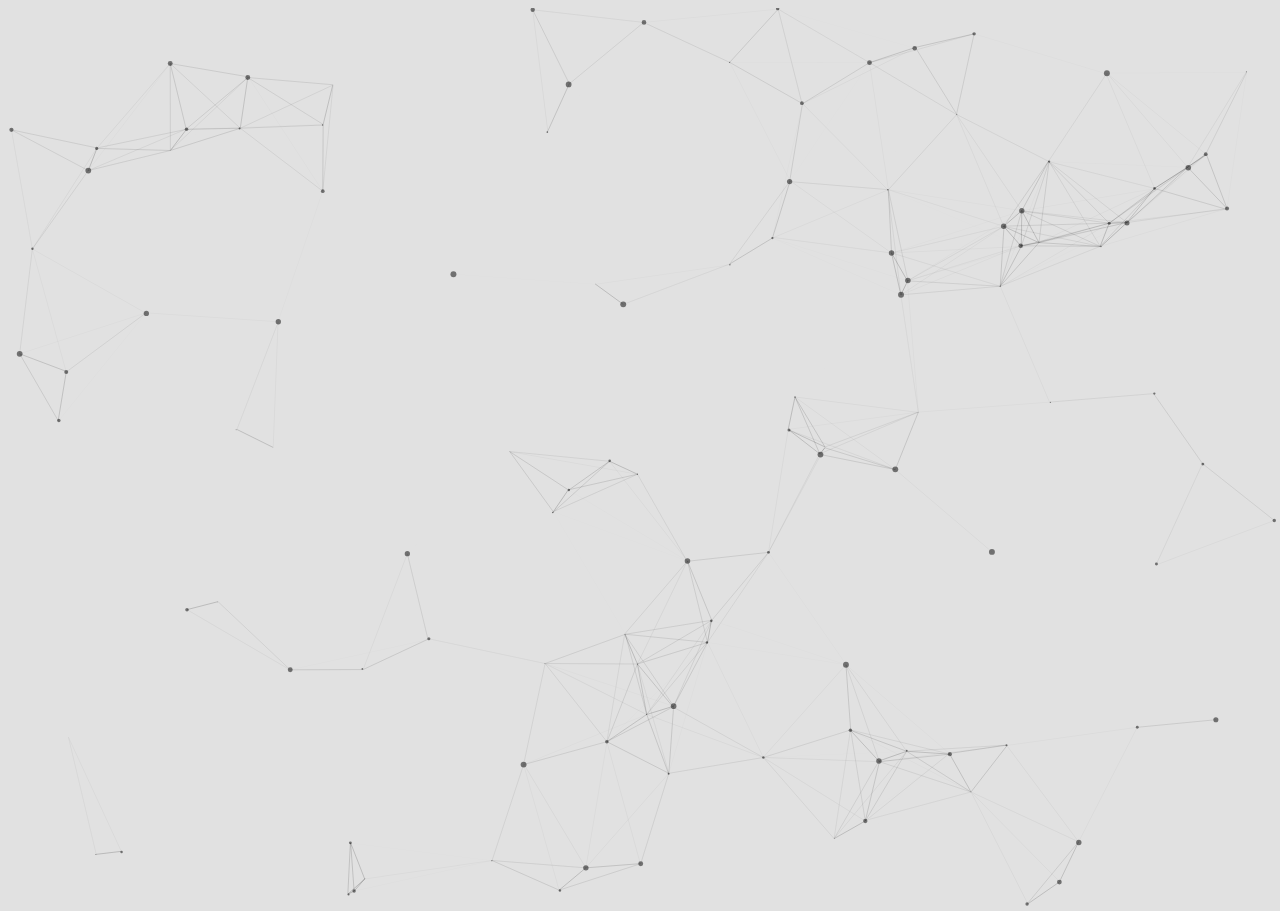
<file: js/particles/demo/index.html>
<!DOCTYPE html>
<html lang="pt">

<head>
  <meta charset="utf-8">
  <title>particles.js</title>
  <meta name="viewport" content="width=device-width, initial-scale=1">
  <link rel="stylesheet" media="screen" href="css/style.css">
</head>

<body>

  <!-- particles.js container -->
  <div id="particles-js" class="tamanho"></div>

  <!-- scripts -->
  <script src="../particles.js"></script>
  <script src="js/app.js"></script>


</body>

</html>
</file>
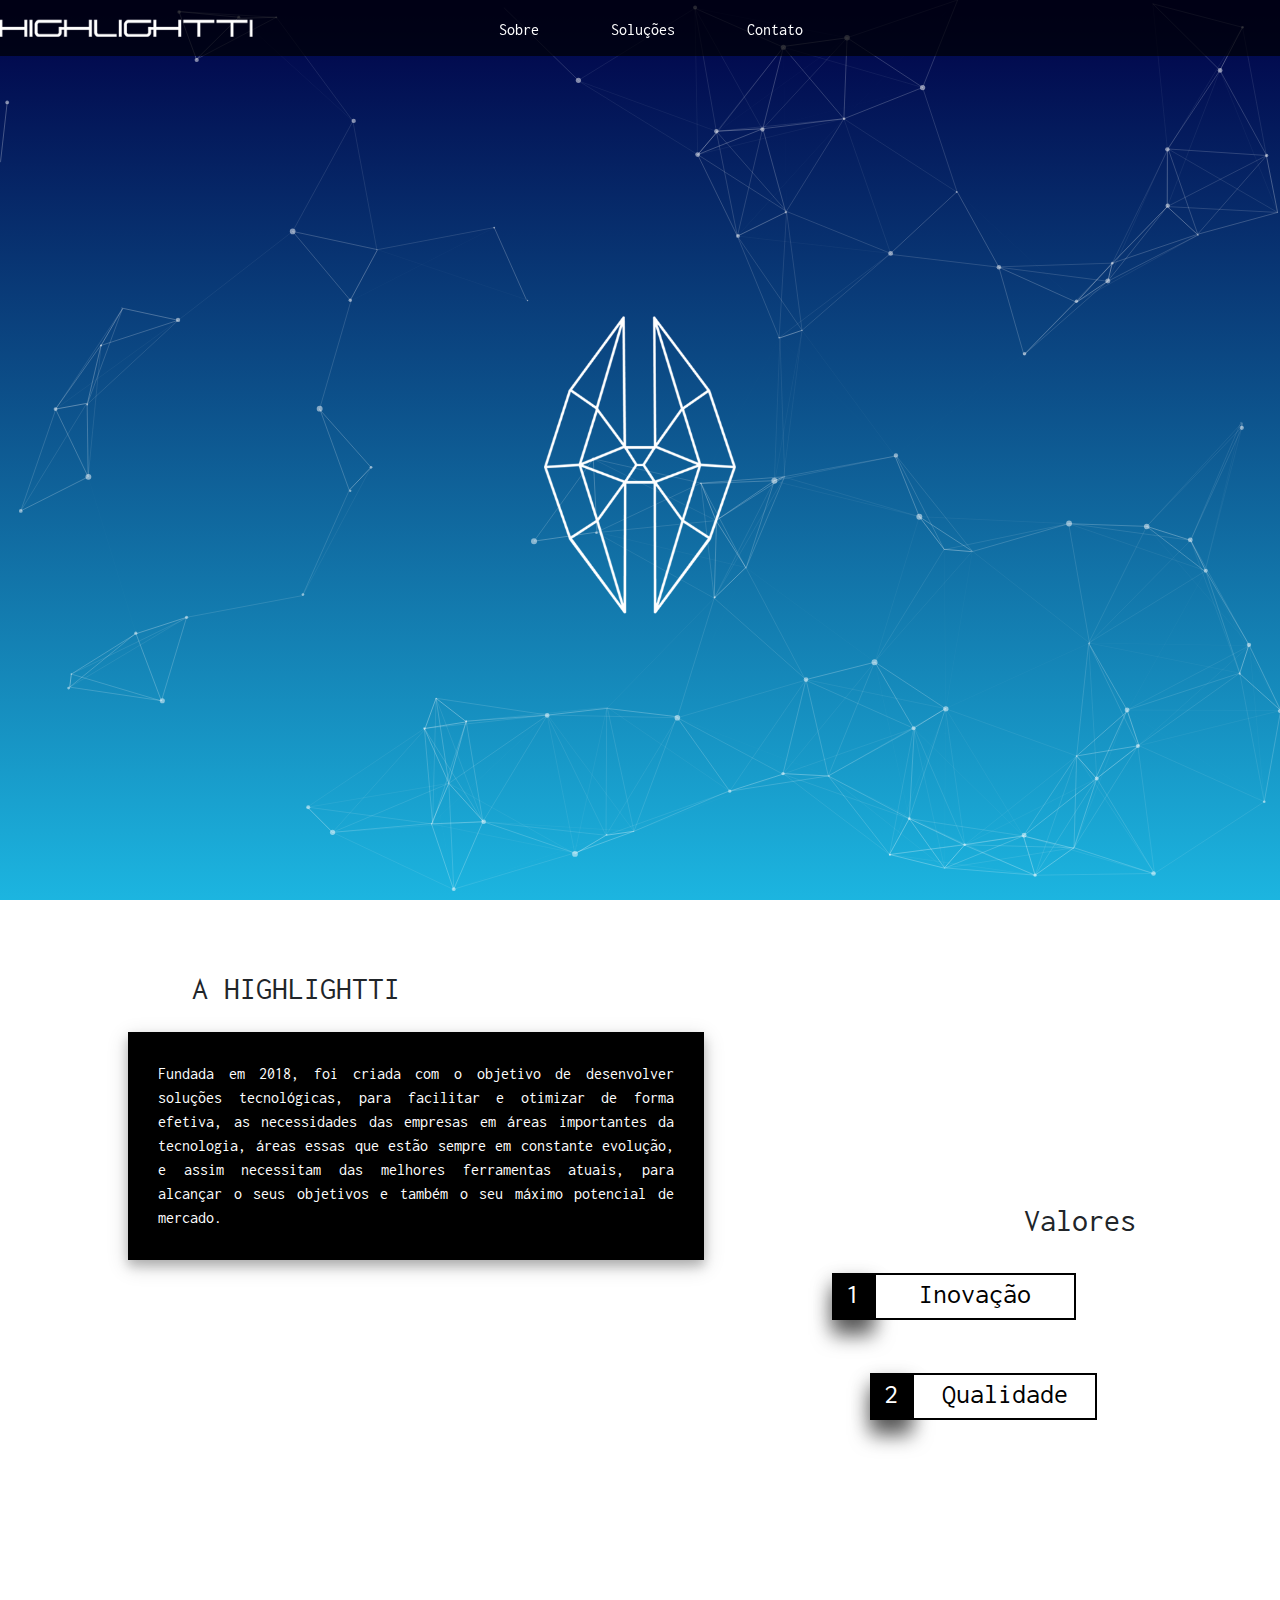
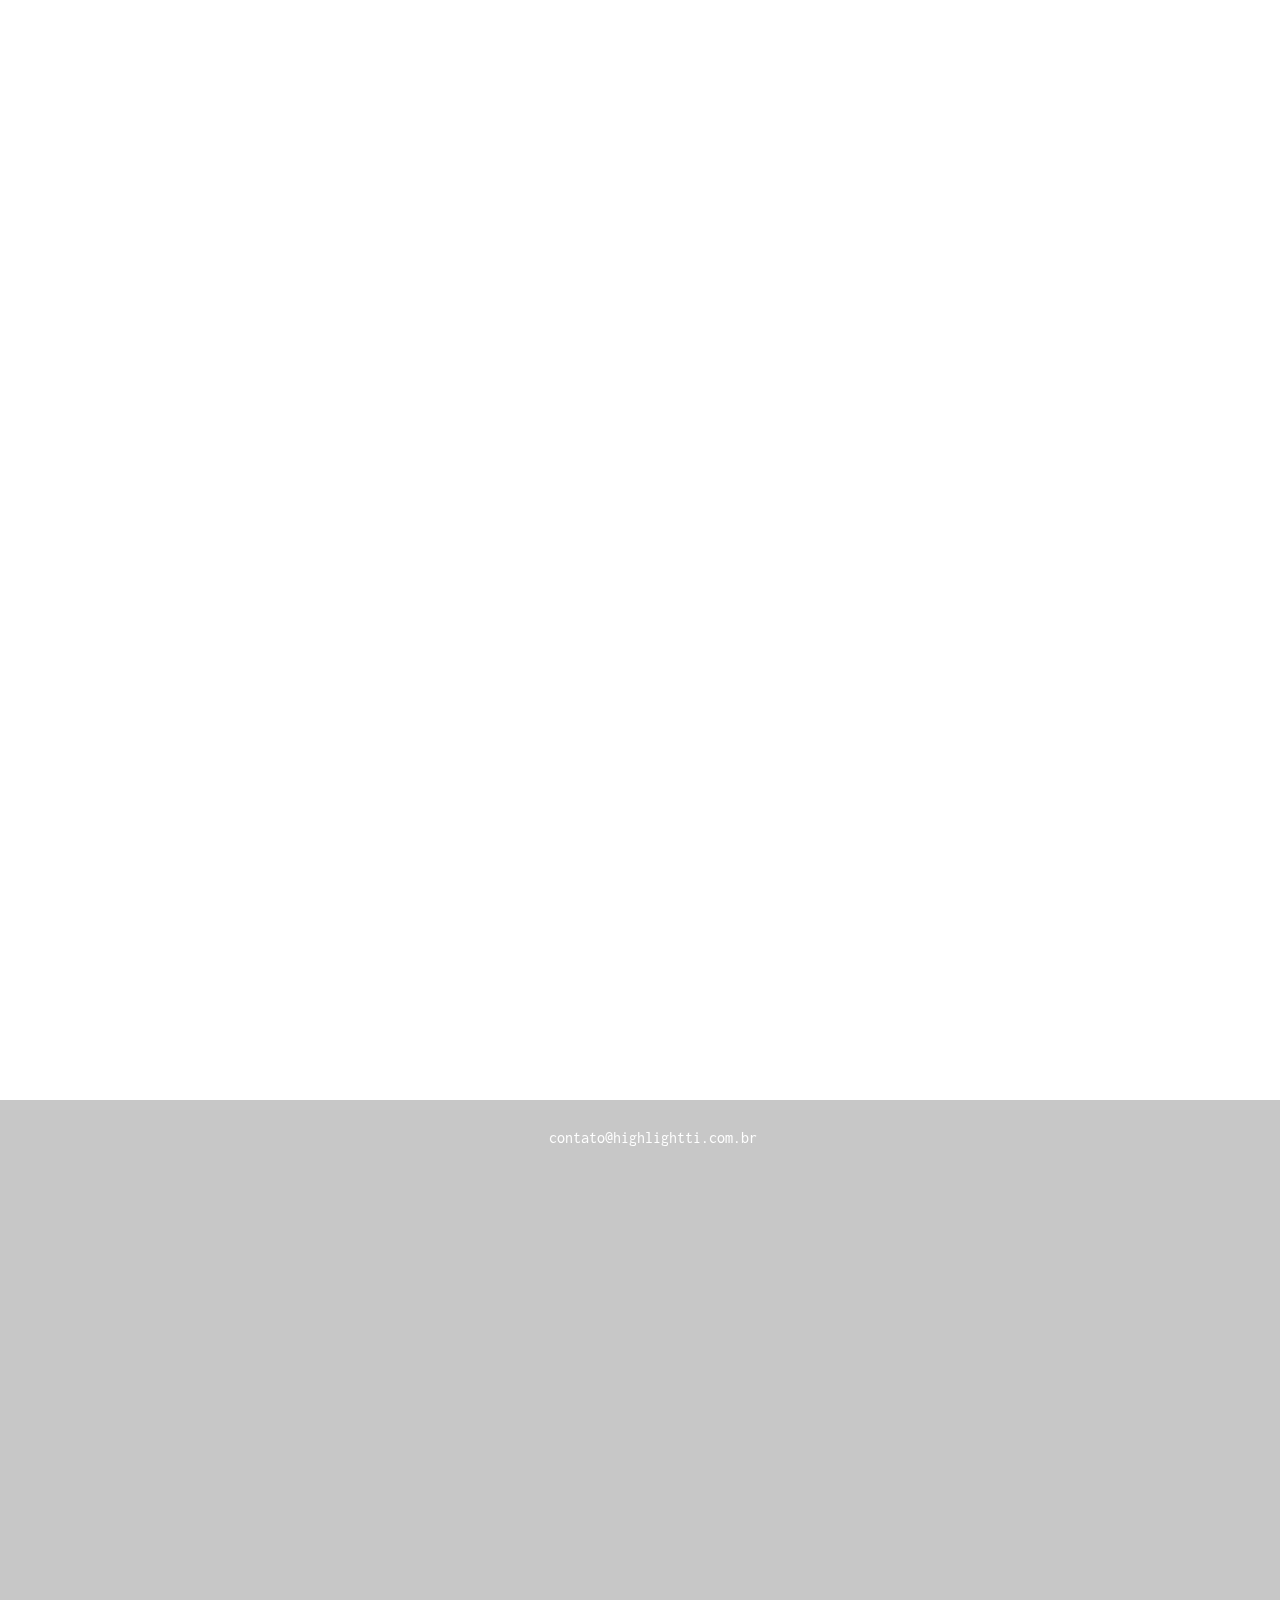
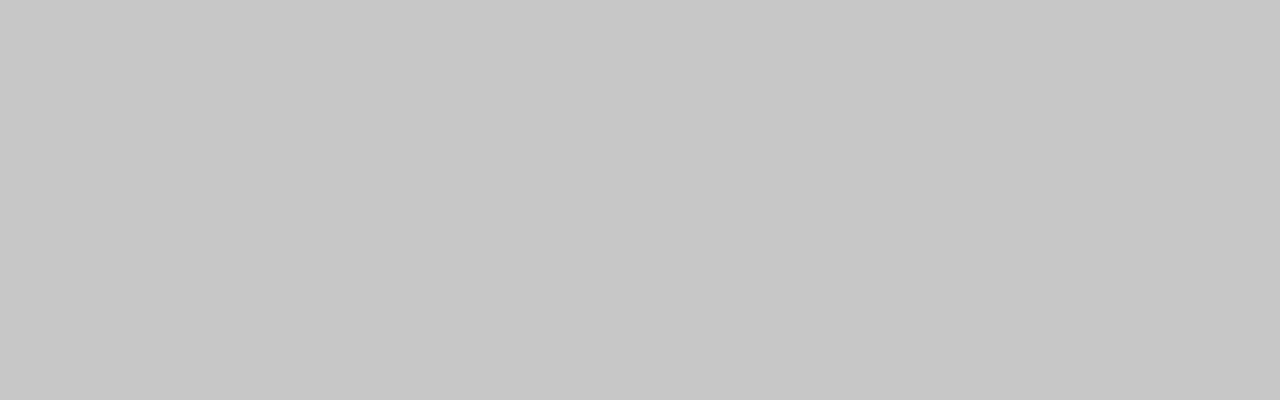
<file: default.html>
<!doctype html>
<html>

<head>
    <meta charset="utf-8">
    <meta name="viewport" content="width=device-width, initial-scale=1.0, minimum-scale=1.0, maximum-scale=1.0, user-scalable=no">
    <link rel="stylesheet" href="bootstrap/css/bootstrap.css">
    <link rel="stylesheet" href="css/style.css">

    <title>HighLightti | Soluções em Tecnologia</title>

    <link rel="shortcut icon" type="image/x-icon" href="img/favicon.png" />

</head>

<body>

    <div class="menu">
        <ul class="medianav justify-content-center">
            <li class="nav-item linkimg">
                <a class="nav-link" href="#home">
                    <div class="imagemMenu"> </div>
                </a>
            </li>
            <li class="nav-item">
                <a class="nav-link" href="#sobreSection">
                    Sobre
                </a>
            </li>
            <li class="nav-item">
                <a class="nav-link" href="#solucoesSection">
                    Soluções
                </a>
            </li>
            <li class="nav-item">
                <a class="nav-link" href="#rodape">
                    Contato
                </a>
            </li>
        </ul>
    </div>

    <header id="home">
        <img class="logo" src="img/logo2.png">
        <div id="arrow" class="arrowfadeout">
            <a href="#home">
                <img src="img/home.png">
            </a>
        </div>

    </header>
    <div id="particles-js"></div>

    <section id="sobreSection" class="sobre">

        <h2>A HIGHLIGHTTI</h2>

        <div class="cardSobre">
            <p class="cardSobre">
                Fundada em 2018, foi criada com o objetivo de desenvolver soluções tecnológicas, para facilitar e otimizar de forma efetiva,
                as necessidades das empresas em áreas importantes da tecnologia, áreas essas que estão sempre em constante
                evolução, e assim necessitam das melhores ferramentas atuais, para alcançar o seus objetivos e também o seu
                máximo potencial de mercado.
            </p>
        </div>

        <h2 id="h2Valor" >Valores</h2>

        <div class="valor1">
            <tag class="tag1Valor1"><h3>1</h3></tag>
            <div class="tag2Valor1">
                <tag >
                    <h3>Inovação</h3>
                </tag>
            </div>
        </div>

        <div class="valor2">
                <tag class="tag1Valor2"><h3>2</h3></tag>
                <div class="tag2Valor2">
                    <tag >
                        <h3>Qualidade</h3>
                    </tag>
                </div>
            </div>


        

    </section>

    <section id="solucoesSection" class="solucoes">
    </section>

    <!-- <section id="sobreSection" class="sobre">
        <div class="container">
            <h2>Sobre a Empresa</h2>
            <div id="textSobre">
                <p>HIGHLIGHTTI é uma empresa fundada em 2018, onde busca atuar nos segmentos de desenvolvimento de softwares
                    e soluções de infraestrutura, visualizando sanar as dificudades que enxergamos nas vidas dos usuários,
                    procurando prover experiências únicas ao oferecer transparência, qualidade de atendimento, serviço e
                    pós-venda. Temos como principal meta nos consolidarmos como um nome para soluções em tecnologia</p>
            </div>
        </div>
        <div class="container">
            <h2 id="h2missao">Missão</h2>
            <div id="textMissao">
                <p>Não apenas querendo entregar soluções inovadores mas sim dar a devida atenção ao problema, gerando uma solução
                    simples, facilitando a vida das pessoas, e assim obtendo um resultado com maior impacto.</p>
            </div>
        </div>
    </section> -->

    <!-- <div class="QuebraSecao">
        <span></span>
    </div> -->

    <!-- <section id="solucoesSection" class="solucoes">
        <div class="container">
            <h2>Soluções</h2>
            <div id="textSolucoes">
                <div class="panel-group" id="paineis-solucoes">
                    <div class="panel panel-default">
                        <div class="panel-heading" data-toggle="collapse" data-target="#primeiro-paragrafo" aria-expanded="true">
                            <p class="panel-title">▰ Desenvolvimento de Software</p>
                        </div>

                        <div class="collapse in" id="primeiro-paragrafo" data-parent="#paineis-solucoes">
                            <div class="panel-body">
                                Sistemas para gerenciamento de clientes, estoques, lojas, clinicas, emissão de notas.
                            </div>
                            </br>
                        </div>
                    </div>

                    <div class="panel panel-default">
                        <div class="panel-heading" data-toggle="collapse" data-target="#segundo-paragrafo" aria-expanded="false">
                            <p class="panel-title">▰ Desenvolvimento de Aplicativos</p>
                        </div>

                        <div id="segundo-paragrafo" class="collapse" data-parent="#paineis-solucoes">
                            <div class="panel-body">
                                Aplicativos IOs, Android e Web.
                            </div>
                            </br>
                        </div>
                    </div>

                    <div class="panel panel-default">
                        <div class="panel-heading" data-toggle="collapse" data-target="#terceiro-paragrafo" aria-expanded="false">
                            <p class="panel-title">▰ Soluções de Infraestrutura</p>
                        </div>

                        <div id="terceiro-paragrafo" class="collapse" data-parent="#paineis-solucoes">
                            <div class="panel-body">
                                Redes, manutenção de máquinas, instalação de câmeras.
                            </div>
                        </div>
                    </div>

                    <div class="panel panel-default">
                        <div class="panel-heading" data-toggle="collapse" data-target="#quarto-paragrafo" aria-expanded="false">
                            <p class="panel-title">▰ Desenvolvimento de Sites</p>
                        </div>

                        <div id="quarto-paragrafo" class="collapse" data-parent="#paineis-solucoes">
                            <div class="panel-body">
                                WebSites responsivos, logos.
                            </div>
                        </div>
                    </div>

                </div>
            </div>
        </div>
        <div class="container">
            <h4 id="h3kill">#KILLEXCELANDPAPER</h4>
        </div>
    </section> -->


    <footer id="rodape">
        <div class="rodape">
            <a href="mailto:contato@highlightti.com.br?Subject=Contato%20Site">contato@highlightti.com.br</a>
        </div>
    </footer>
    <!-- <div id="particles2-js"></div> -->

    <script src="js/jquery.js"></script>
    <script src="js/bootstrap.js"></script>
    <script src="js/scroll.js"></script>
    <script src="js/arrow.js"></script>
    <script src="js/particles.js"></script>
    <script src="js/app.js"></script>

</body>

</html>
</file>
<file: js/particles/demo/css/style.css>
/* =============================================================================
   My CSS
   ========================================================================== */

/* ---- base ---- */

html,
body {
    width: 100%;
    height: 100%;
    
    background-color: #e1e1e1;
}

html {
    -webkit-tap-highlight-color: rgba(0, 0, 0, 0);
}

body {
    font: normal 75% Arial, Helvetica, sans-serif;
}

.tamanho {
    width: 100%;
    height: 100%;
}
</file>
<file: css/style.css>
@font-face {
    font-family: Inconsolata;
    src: url(Inconsolata-Regular.ttf);
}

#particles-js {
    z-index: 0;
    width: 100%;
    height: 100vh;
    position: absolute;
    top: 0;
}

#particles2-js {
    z-index: 0;
    width: 100%;
    height: 49%;
    position: absolute;
    top: 300vh;
}

html,
body {
    height: 100%;
    font-family: Inconsolata;
}

.menu {
    z-index: 2;
    position: fixed;
    /* margin-top: 15px;
    margin-left: 50%;
    transform: translateX(-50%);*/
    text-align: center;
    backface-visibility: visible;
    background-color: rgba(0, 0, 0, 0.7);
    width: 100%;
}

.linkimg {
    transform: translateY(-25%);
    position: relative;
    left: -27%;
}

.menu a {
    color: white;
    text-align: center;
    transform: translateY(25%);
    margin-right: 40px;
}

.imagemMenu {
    background-image: url("../img/logo_highlightti_nome.png");
    width: 310px;
    height: 40px;
    background-size: 95%;
    background-position: center;
    background-repeat: no-repeat;
    color: transparent;
    z-index: 2;
    transform: translateX(64%);
}

header {
    height: 100%;
    width: 100%;
    padding-top: 37%;
    background: linear-gradient(#000046, #1cb5e0);
}

.logo {
    width: 15vw;
    position: absolute;
    top: 50%;
    left: 42.5%;
    transform: translateY(-45%);
    z-index: 0;
}

.medianav {
    display: flex;
    flex-wrap: wrap;
    padding-left: 0;
    margin-bottom: 0;
    list-style: none;
    transform: translateX(-12.5%);
}

/* Inicio Scroll */

html::-webkit-scrollbar-track {
    background-color: #F4F4F4;
}

html::-webkit-scrollbar {
    width: 7px;
    background: #F4F4F4;
    border-radius: 5px;
}

html::-webkit-scrollbar-thumb {
    background: #c0bebe;
}

/* Fim do Scroll */

/* Seta */

#arrow {
    position: fixed;
    right: 1%;
    top: 90%;
    z-index: 1;
}

#arrow img {
    width: 50px;
    height: 50px;
}

.arrowfadeout {
    visibility: hidden;
}

/* Fim da Seta */

/* ---------------------------- */

/* Secao sobre */

.sobre {
    width: 100%;
    height: 100%;
    z-index: -1;
    background-color: #ffff;
    /* background-color: #1cb5e0; */
}

.sobre h2 {
    text-align: left;
    padding-top: 5.5%;
    padding-bottom: 15px;
    margin-left: 15%;
}

.sobre p {
    text-align: justify;
}

#textSobre p {
    padding-left: 80px;
    padding-right: 80px;
    position: relative;
    border-bottom: 2px #000 solid;
    padding-top: 10px;
    padding-bottom: 10px;
}

div.cardSobre {
    width: 45%;
    background-color: #000;
    color: #ffffff;
    box-shadow: 0 6px 10px 0 rgba(0, 0, 0, 0.2), 0 6px 20px 0 rgba(0, 0, 0, 0.19);
    text-align: justify;
    margin-left: 10%;   
}

p.cardSobre {
    padding: 30px;  
}

#h2Valor {
    transform: translateY(-16vh);
    text-align: left;
    padding-bottom: 15px;
    margin-left: 80%;
}


div.valor1 {
    position: relative;
    transform: translateY(-15vh);
    color: #ffffff;
    text-align: center;
    margin-left: 65%;   
}

.tag1Valor1 {
    padding-left: 12px;
    padding-top: 2px;
    padding-right: 12px;
    float: left; 
    background-color: #000;
    border-color: #000;
    border-style: solid;
    border-width: 2px;
    box-shadow: 0 15px 20px 0 rgba(0, 0, 0, 0.6), 0 6px 20px 0 rgba(0, 0, 0, 0.19);
}


.tag2Valor1 {
    width: 45%;
    padding-top: 2px;
    background-color: #ffffff;
    color: #000;
    float: left;
    border-color: #000;
    border-style: solid;
    border-width: 2px;
    
}


div.valor2 {
    position: relative;
    transform: translateY(-10vh);
    color: #ffffff;
    text-align: center;
    margin-left: 68%;   
    padding-top: 55px;
}

.tag1Valor2 {
    padding-left: 12px;
    padding-top: 2px;
    padding-right: 12px;
    float: left; 
    background-color: #000;
    border-color: #000;
    border-style: solid;
    border-width: 2px;
    box-shadow: 0 15px 20px 0 rgba(0, 0, 0, 0.6), 0 6px 20px 0 rgba(0, 0, 0, 0.19);
}


.tag2Valor2 {
    width: 45%;
    padding-top: 2px;
    background-color: #ffffff;
    color: #000;
    float: left;
    border-color: #000;
    border-style: solid;
    border-width: 2px;
    
}


div.valor3 {
    background-color: #000;
    color: #ffffff;
    text-align: center;
    margin-left: 65%;   
}

.tag1Valor3 {
    transform: translateY(-150%);
    padding-left: 12px;
    padding-top: 2px;
    padding-right: 12px;
    float: left; 
    background-color: #000;
    border-color: #000;
    border-style: solid;
    border-width: 2px;
    box-shadow: 0 15px 20px 0 rgba(0, 0, 0, 0.6), 0 6px 20px 0 rgba(0, 0, 0, 0.19);
}


.tag2Valor3 {
    transform: translateY(-150%);
    width: 45%;
    padding-top: 2px;
    background-color: #ffffff;
    color: #000;
    float: left;
    border-color: #000;
    border-style: solid;
    border-width: 2px;
    
}



#h2missao {
    padding-top: 3%;
}

#textMissao p {
    padding-left: 80px;
    padding-right: 80px;
    position: relative;
    border-bottom: 2px #000 solid;
    padding-top: 10px;
    padding-bottom: 10px;
}

/* Fim secao sobre */

/* Secao Solucoes */

.solucoes {
    width: 100%;
    height: 100%;
    padding-top: 5%;
    z-index: -1;
    background-color: #ffff;
}

.solucoes h2 {
    text-align: center;
    padding-top: 2px;
}

.solucoes button {
    text-align: justify;
}

#textSolucoes p {
    padding-left: 80px;
    padding-right: 80px;
    position: relative;
    border-bottom: 2px #000 solid;
    padding-top: 10px;
    padding-bottom: 10px;
    color: #000;
    text-decoration: none;
    width: 100%;
    text-align: left;
}

#h3kill {
    padding-top: 10%;
    text-align: center;
}

/* Fim secao Solucoes */

/* Rodape */

footer {
    /* background-image: url(../img/footer2.jpg); */
    background-color: #c7c7c7;
    height: 100%;
    padding-top: 2%;
    padding-left: 2%;
    z-index: -1;
}

.rodape {
    position: sticky;
    color: white;
    z-index: 2;
    text-align: center;
}

.rodape a {
    color: white;
    text-decoration: none;
}

/* Fim Rodadpe */

/* Inicio redimensionamento */

@media (max-width: 768px) {
    header {
        height: 105vh;
    }
    #arrow {
        right: 3%;
        top: 90%;
    }
    .medianav {
        margin-bottom: 3%;
    }
    .logo {
        width: 50vw;
        left: 26%;
    }
    /* Secao sobre redimensionada */
    .sobre {
        padding-top: 15%;
        height: 115vh;
        background: linear-gradient(#1cb5e0, #f4f4f4);
    }
    #textSobre p {
        padding-left: 20px;
        padding-right: 20px;
        position: relative;
        font-size: 15px;
    }
    #textMissao p {
        padding-left: 20px;
        padding-right: 20px;
        position: relative;
        font-size: 15px;
    }
    /* Fim secao sobre redimensionada */
    /* Secao solucoes redimensionada */
    .solucoes {
        padding-top: 10vh;
        height: 110vh;
    }
    #textSolucoes p {
        padding-left: 20px;
        padding-right: 20px;
        position: relative;
    }
    #h3kill {
        padding-top: 50%;
        text-align: center;
    }
    /* Fim secao solucoes redimensionada */
    /* Inicio Footer redimensionado */
    footer {
        /* background-image: url(../img/footersize.jpg); */
        height: 50%;
        padding-top: 2%;
        padding-left: 2%;
    }
    #particles2-js {
        height: 50%;
        top: 330vh;
    }
    /* Fim footer redimensionado */
    @media (min-width: 768px) and (orientation: landscape) {
        .logo {
            width: 50vw;
            left: 26%;
        }
    }
}
</file>
